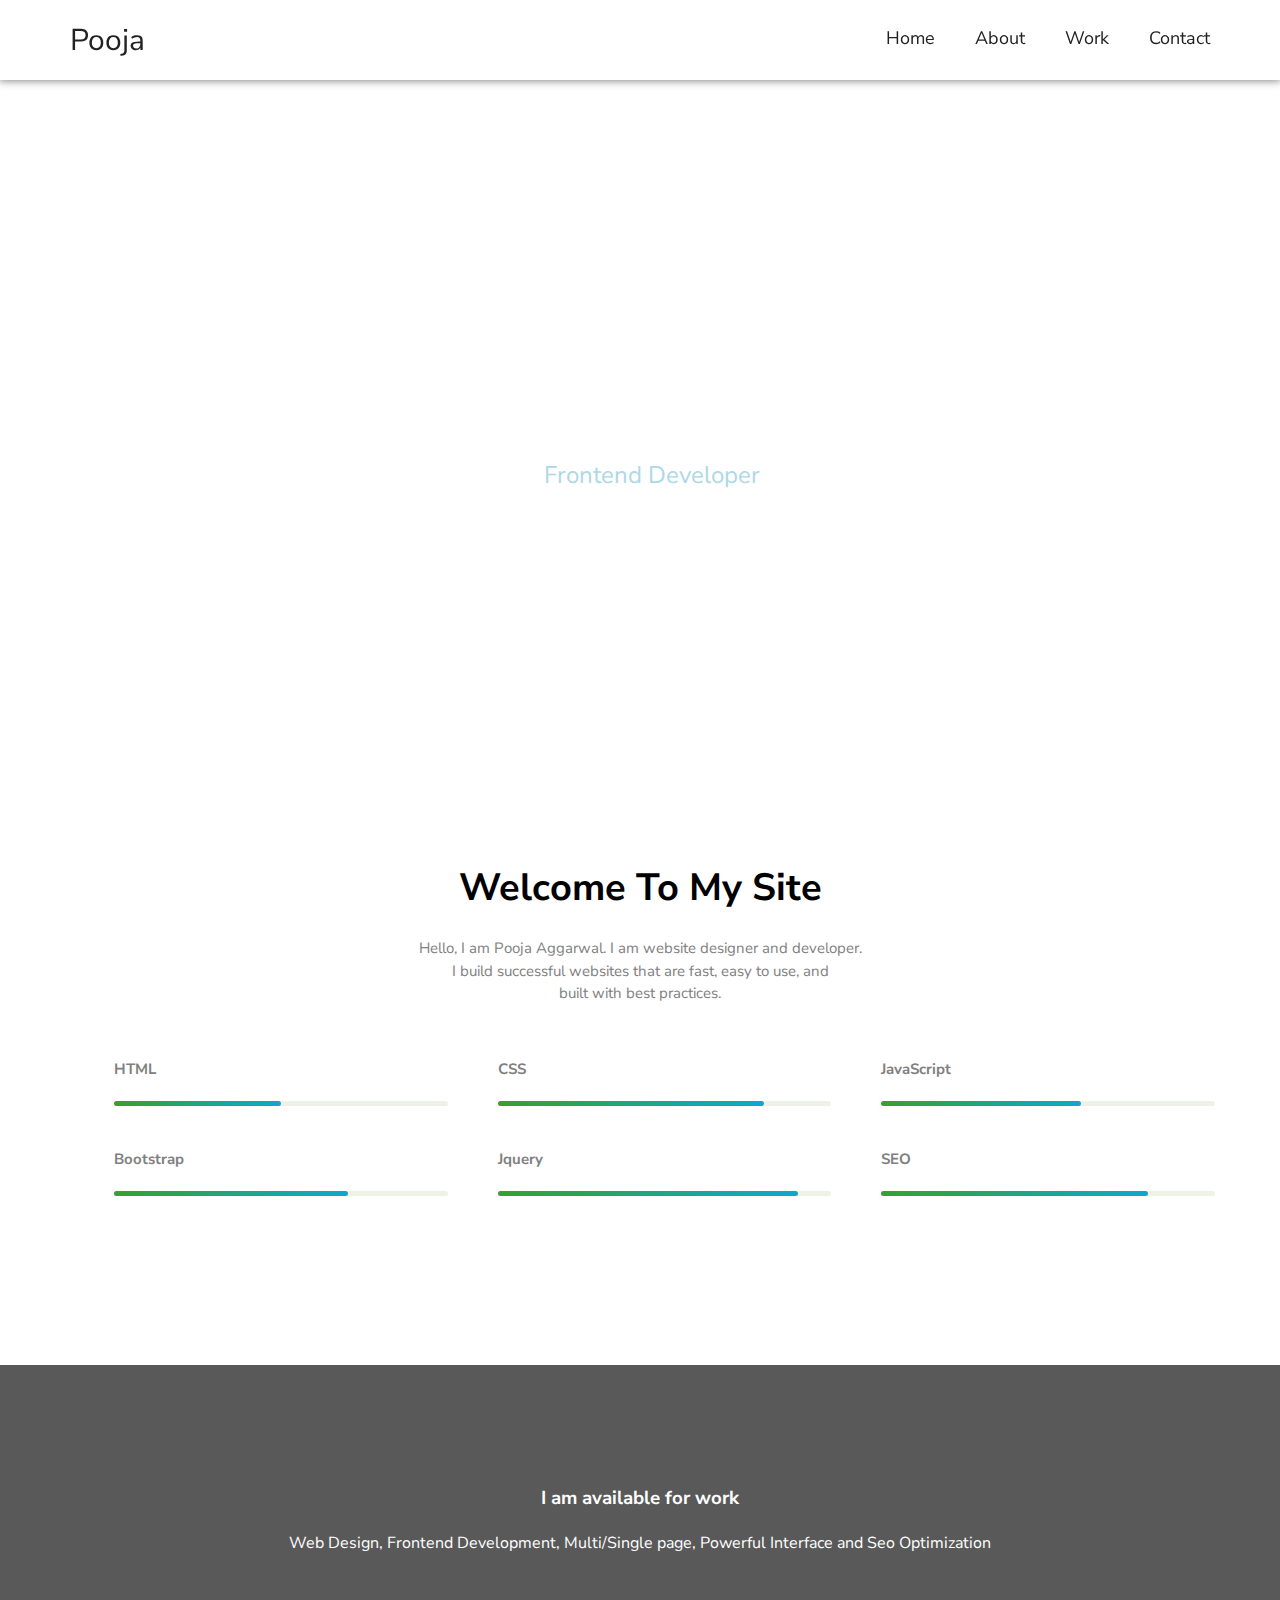
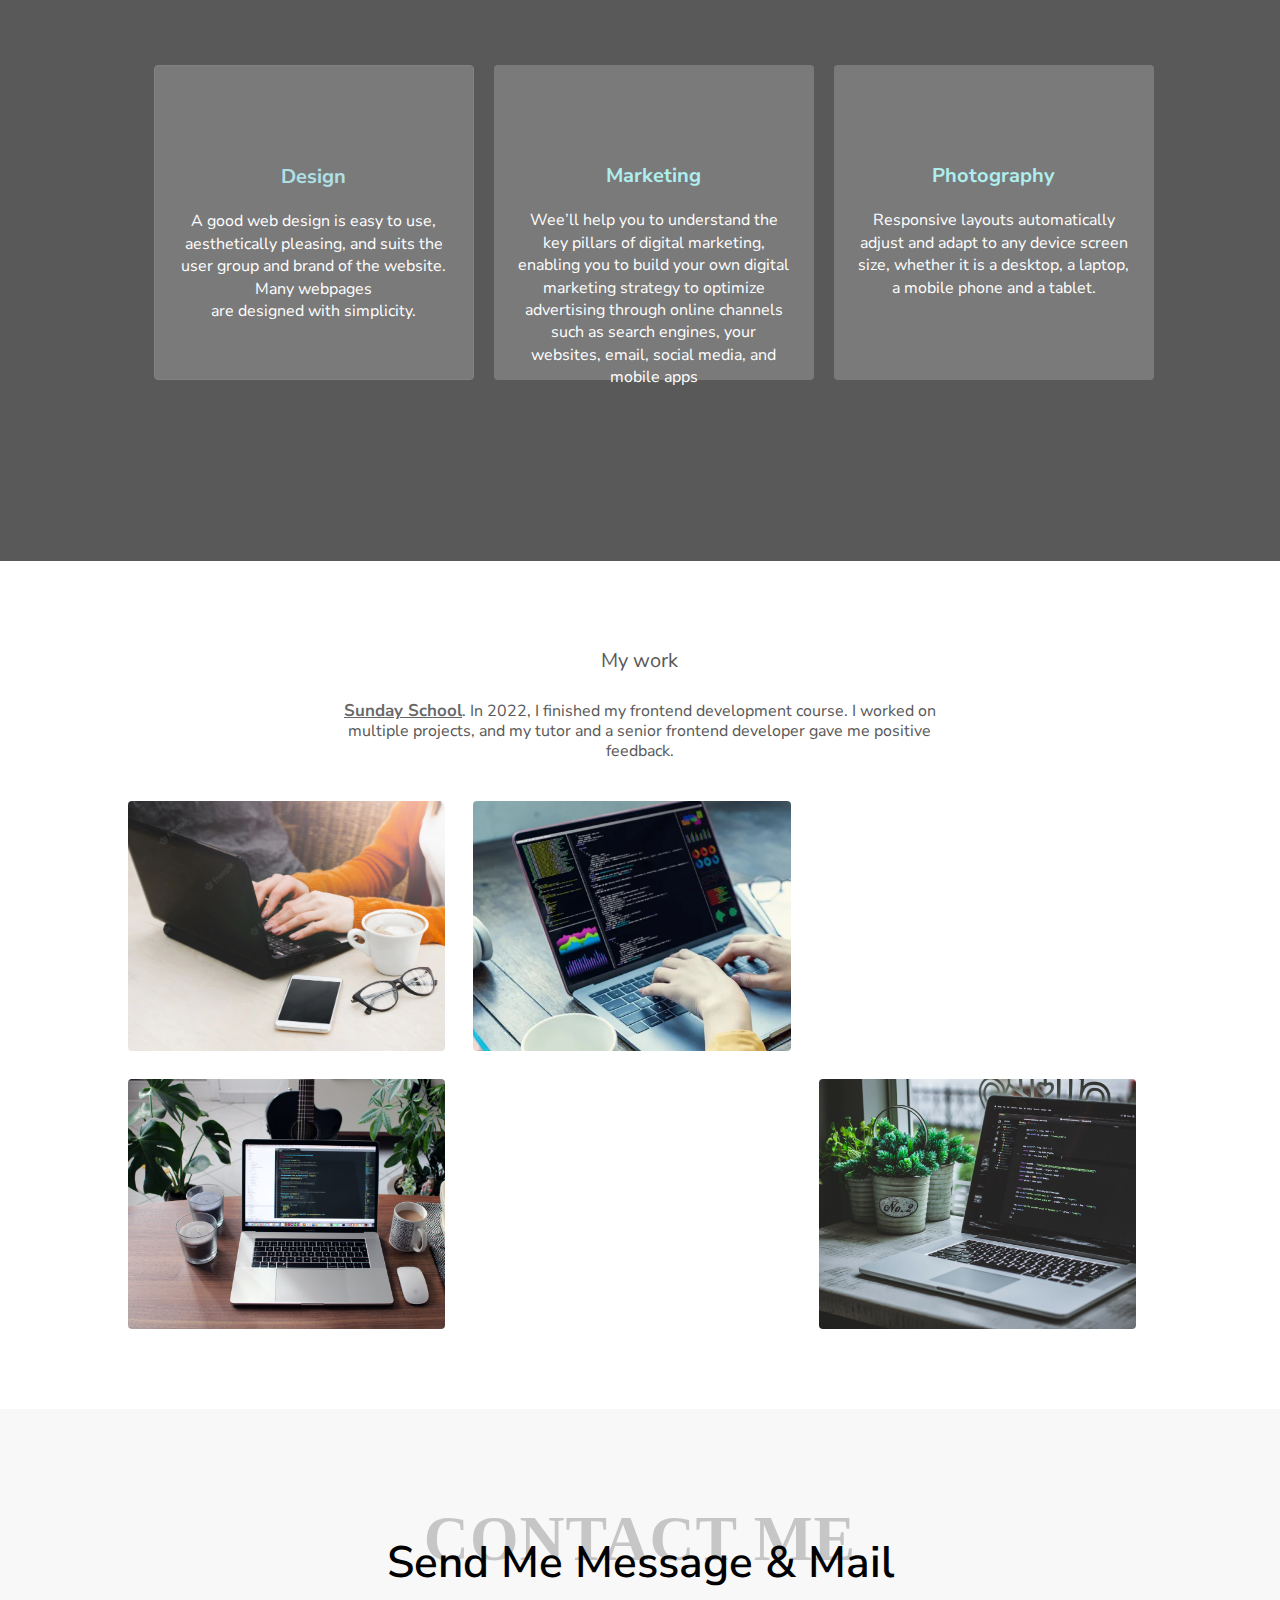
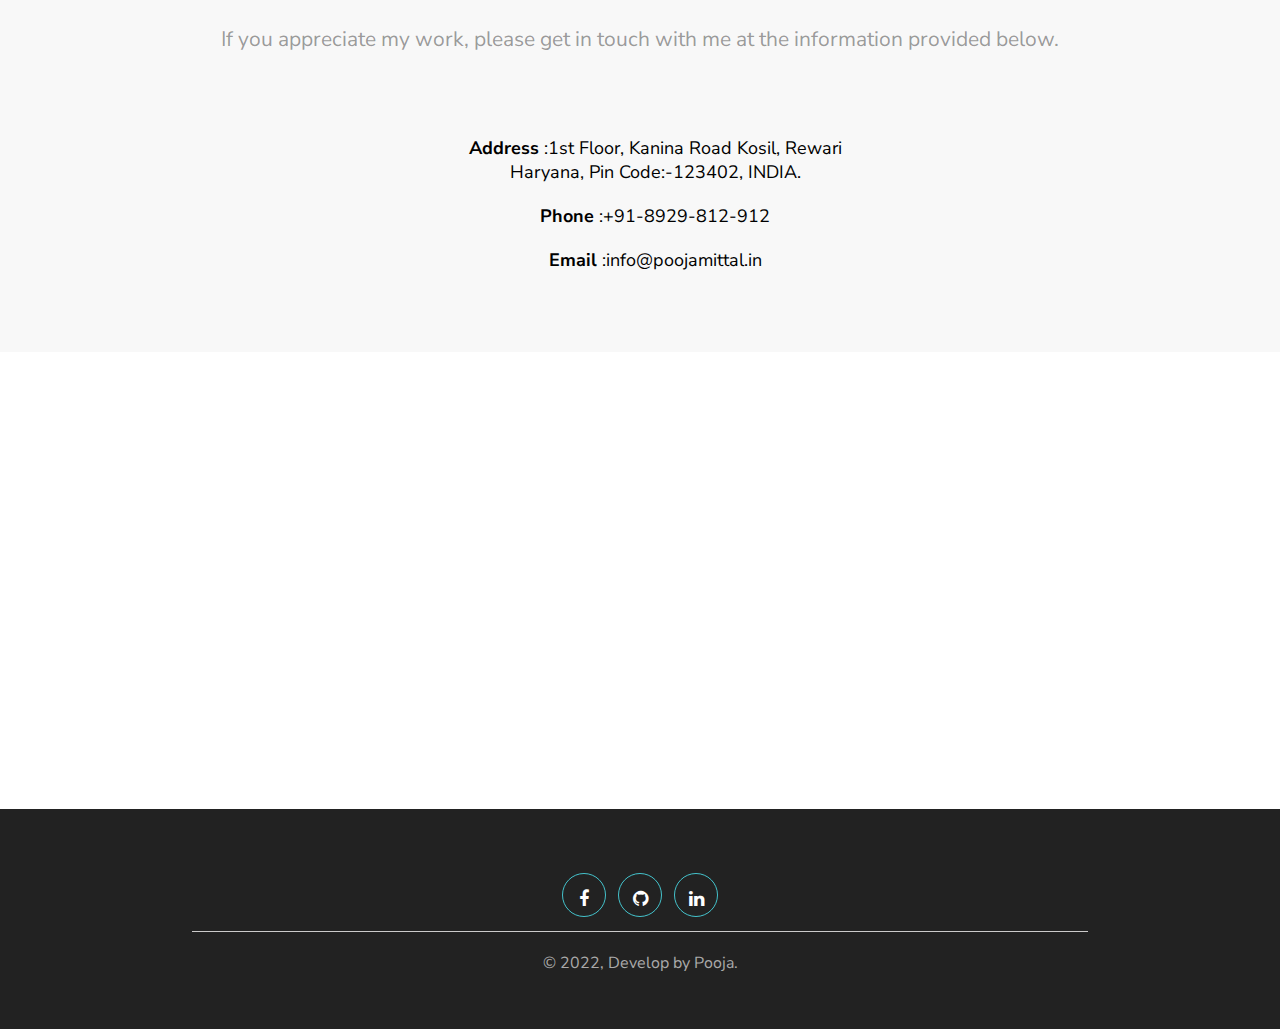
<file: index.html>
<!DOCTYPE html>
<html>

<head>
   <title>Pooja Mittal - The Frontend Developer</title>
   <meta charset="UTF-8">
   <meta name="viewport" content="width=device-width, initial-scale=1">
   <link rel="stylesheet" type="text/css" href="style.css">
   <link rel="preconnect" href="https://fonts.googleapis.com">
   <link rel="preconnect" href="https://fonts.gstatic.com" crossorigin>
   <link href="https://fonts.googleapis.com/css2?family=Nunito+Sans:wght@200;300;400;600;700;800;900&display=swap"
      rel="stylesheet">
   <link rel="stylesheet" href="https://cdnjs.cloudflare.com/ajax/libs/font-awesome/4.7.0/css/font-awesome.min.css">
</head>

<body>

     <div class="mobile_menu">

               <ul>
                     <li><a href="#home" class="active">Home</a></li>
                     <li><a href="#about" class="active">About</a></li>
                     <li><a href="#work" class="active">Work</a></li>
                     <li><a href="#contact" class="active">Contact</a></li>
                  </ul>
</div>

   <div class="outer" id="home">
      <div class="banner">
         <div class="border">
            <div class="logo">
               <a href="index.html">Pooja</a>
            </div>
            <div class="section">
               <div class="menu">

               <ul>
                     <li><a href="#home" class="active">Home</a></li>
                     <li><a href="#about" class="active">About</a></li>
                     <li><a href="#work" class="active">Work</a></li>
                     <li><a href="#contact" class="active">Contact</a></li>
                  </ul>
                 
               </div>
            </div>
         </div>
         <div class="row">

            <div class="col">
               <div class="top_name">Hello, I'm Pooja</div>
               <div class="developer1">A <span class="color">Frontend Developer</span></div>
            </div>
         </div>
      </div>

      <div class="about" id="about">
         <div class="site">
            <h1>Welcome To My Site</h1>
            <p>Hello, I am Pooja Aggarwal. I am website designer and developer.<br /> I build successful websites that
               are fast, easy to use, and <br />built with best practices.
            </p>
         </div>
         <div class="skills">
            <div class="skills1">
               <h4>HTML</h4>
               <div class="my-design">
                  <div class="my-design-progress"></div>
               </div>
            </div>
            <div class="skills2">
               <h4>CSS</h4>
               <div class="my_marketing">
                  <div class="my-marketing-progress"></div>
               </div>
            </div>
            <div class="skills3">
               <h4>JavaScript</h4>
               <div class="my_photography">
                  <div class="my-photography-progress"></div>
               </div>
            </div>
            <div class="skills4">
               <h4>Bootstrap</h4>
               <div class="my_branding">
                  <div class="my-branding-progress"></div>
               </div>
            </div>
            <div class="skills5">
               <h4>Jquery</h4>
               <div class="my_development">
                  <div class="my-development-progress"></div>
               </div>
            </div>
            <div class="skills6">
               <h4>SEO</h4>
               <div class="my_skills">
                  <div class="my-skills-progress"></div>
               </div>
            </div>
         </div>
      </div>

      <div class="background_img">
         <div class="container">
            <div class="available">
               <h3>I am available for work</h3>
               <p>Web Design, Frontend Development, Multi/Single page, Powerful Interface and Seo Optimization</p>
            </div>
            <div class="vestibulum">
               <div class="three_gride">
                  <div class="colum">
                  </div>
                  <h4>Design</h4>
                  <div class="col2">A good web design is easy to use,<br />aesthetically pleasing, and suits the user
                     group and brand of the website. Many webpages <br />are designed with simplicity.
                  </div>
               </div>
            </div>
            <div class="vestibulum2">
               <div class="three_gride">
                  <div class="logo1">
                  </div>
                  <h2>Marketing</h2>
                  <div class="col2">Wee’ll help you to understand the key pillars of digital marketing, enabling you to
                     build your own digital marketing strategy to optimize advertising through online channels such as
                     search engines, your websites, email, social media, and mobile apps
                  </div>
               </div>
            </div>
            <div class="vestibulum3">
               <div class="three_gride">
                  <div class="logo1">
                  </div>
                  <h5>Photography</h5>
                  <div class="col3">Responsive layouts automatically adjust and adapt to any device screen size, whether
                     it is a desktop, a laptop, a mobile phone and a tablet.
                  </div>
               </div>
            </div>
         </div>
      </div>


      <div class="work" id="work">
         <div class="all-project-block">
            <div class="main-heading">

               <div class="tablete"><span class="nulla"> My work </span><br /><br /> <a href="https://www.sundayschool.co.in/" target="blank" style="color: rgba(0, 0, 0, 0.6);text-decoration: underline; font-size: 17px;"><b>Sunday School</b></a>. In 2022, I finished my frontend development course. I worked on multiple projects, and my tutor and a senior frontend developer gave me positive feedback.</div>
            </div>
            <div class="laptop_img">
            </div>
            <div class="laptop_img2">
            </div>
            <div class="laptop_img3">
            </div>
            <div class="book">
            </div>
            <div class="book1">
            </div>
            <div class="book2">
            </div>
         </div>
      </div>

      <div class="contact" id="contact">
         <div class="shadow">CONTACT ME</div>

         <div class="bold_text">Send Me Message & Mail</div>

         <div class="description">If you appreciate my work, please get in touch with me at the information provided
            below.</div>

         <div class="contact1">
            <div class="bold_address">Address<span style="font-weight: 400;"> :1st Floor, Kanina Road Kosil,
                  Rewari<br />
                  Haryana, Pin Code:-123402, INDIA.</span></div>
            <div class="bold_address">Phone<span style="font-weight: 400;"> :+91-8929-812-912</span></div>
            <div class="bold_address">Email<span style="font-weight: 400;"> :info@poojamittal.in</span></div>

         </div>
      </div>

      <div class="map">
         <iframe
            src="https://www.google.com/maps/embed?pb=!1m18!1m12!1m3!1d28130.17943485648!2d76.61997525!3d28.1990345!2m3!1f0!2f0!3f0!3m2!1i1024!2i768!4f13.1!3m3!1m2!1s0x390d50719ae37551%3A0xe4c45afc4faedcee!2sRewari%2C%20Haryana%20123401!5e0!3m2!1sen!2sin!4v1665388183668!5m2!1sen!2sin"
            width="100%" height="455" style="border:0;" allowfullscreen="" loading="lazy"
            referrerpolicy="no-referrer-when-downgrade"></iframe>
      </div>

      <div class="footar2">
         <div class="social_icon2">
            <div class="social">
                           
            <a href="https://www.facebook.com/poojaggarwal2000"><i class="fa fa-facebook" aria-hidden="true"></i></a> 
            </div>
            <div class="social">

            <a href="https://github.com/pooja062000?tab=repositories"><i class="fa fa-github" aria-hidden="true"></i></a> 
           </div>
            <div class="social">
                       <a href=" https://www.linkedin.com/in/pooja-aggarwal-987366255/"><i class="fa fa-linkedin" aria-hidden="true"></i></a>
            </div>
            <br />
            <div class="mid_line">
            </div>
            <div class="bottom_text">© 2022, Develop by Pooja.</div>
            </div>
         </div>
      </div>
   </body>
   </html>
</file>
<file: style.css>
* {
	margin: 0;
	padding: 0;
	box-sizing: border-box;
}

body {
	font-family: 'Nunito Sans', sans-serif;
}

.about_button {
	background: #35a22c;
	padding: 13px 30px;
	color: #fff;
	font-size: 16px;
	text-transform: capitalize;
	border-radius: 5px;
}

.about_button:hover {
	color: yellow;
}

.outer {
	width: 100%;
	/*height: 5000px;*/
	/*border: 6px solid red;*/
}

.banner {
	width: 100%;
	height: 80vh;
	float: left;
	/*border: 4px solid green;*/
	background-image: url('https://images.unsplash.com/photo-1503945438517-f65904a52ce6?ixlib=rb-4.0.3&ixid=MnwxMjA3fDB8MHxwaG90by1wYWdlfHx8fGVufDB8fHx8&auto=format&fit=crop&w=870&q=80');
	background-size: cover;
	background-position: center;
	display: flex;
	align-items: center;
}

.border {
	width: 100%;
	height: 80px;
	/* margin-top: 20px; */
	/*border: 2px solid red;*/
	background-color: white;
	color: black;
	position: fixed;
	top: 0;
	z-index: 1;
	box-shadow: 0px 0px 8px 1px #888888;
	padding: 0 50px;
}

.border a {
	color: #222222;
}

.menu ul {
	float: right;
}

.logo {
	width: 50%;
	height: 80px;
	float: left;
	margin: 0 auto;
	font-size: 30px;
	padding-top: 20px;
	padding-left: 20px;
	color: white;
	/*border: 3px solid blue;*/
}

.section {
	width: 50%;
	height: 80px;
	float: left;
	/*border: 3px solid white;*/
}

.menu {
	margin: 0 auto;
	font-size: 18px;
	padding-left: 120px;
	padding-top: 16px;
}


ul {
	list-style-type: none;
}

li {
	float: left;
	padding: 10px 20px;
}

a {
	color: white;
	text-decoration: none;
}

a:hover {
	color: green;
}

.top_name {
	color: white;
	font-size: 56px;
	text-align: center;
	padding-top: 40px;
	font-weight: 700;
}

.color {
	color: lightblue;
}

.row {
	width: 100%;
	height: 220px;
	/* margin-top: 200px; */
	/*border: 2px solid blue;*/
}


.col {
	width: 60%;
	height: 217px;
	margin: 0 auto;
	/*border: 2px solid brown;*/
}

.developer1 {
	color: white;
	font-size: 24px;
	text-align: center;
	padding-top: 40px;
}

.about {
	width: 100%;
	/* height: 358px; */
	float: left;
	/*border: 2px solid blue;*/
	margin-top: 90px;
	margin-bottom: 90px;
}

.site {
	width: 60%;
	height: 137px;
	/*border: 2px solid blue;*/
	margin: 0 auto;
}

.site h1 {
	text-align: center;
	font-size: 38px;
}

.site p {
	text-align: center;
	padding-top: 24px;
	color: gray;
	font-size: 15px;
	line-height: 1.5;
}

.skills {
	width: 90%;
	height: 236.4px;
	margin: 0 auto;
	margin-top: 40px;
}

.skills1 {
	width: 33.3%;
	height: 90px;
	float: left;
	padding-left: 50px;
	/*border: 2px solid red;*/
}

.my-design {
	width: 100%;
	height: 5px;
	margin-top: 22px;
	border-radius: 15px;
	background: linear-gradient(to right, #EEF2E6, #EEF2E6);
	/*border: 1px solid blue;*/
}

.my-design-progress {
	width: 50%;
	height: 5px;
	background: linear-gradient(to right, #35a22c 0%, #0ea8cf 100%);
	border-radius: 15px;
}

.skills1 h4 {
	margin-top: 20px;
	font-size: 15px;
	color: gray;
}

.skills2 {
	width: 33.3%;
	height: 90px;
	float: left;
	padding-left: 50px;
	/*border: 2px solid red;*/
}

.skills2 h4 {
	margin-top: 20px;
	font-size: 15px;
	color: gray;
}

.my_marketing {
	width: 100%;
	height: 5px;
	margin-top: 22px;
	border-radius: 15px;
	background: linear-gradient(to right, #EEF2E6, #EEF2E6);
	/*border: 1px solid blue;*/
}

.my-marketing-progress {
	width: 80%;
	height: 5px;
	background: linear-gradient(to right, #35a22c 0%, #0ea8cf 100%);
	border-radius: 15px;
}

.skills3 {
	width: 33.3%;
	height: 90px;
	float: left;
	padding-left: 50px;
	/*border: 2px solid blue;*/
}

.skills h4 {
	margin-top: 20px;
	font-size: 15px;
	color: gray;
}

.my_photography {
	width: 100%;
	height: 5px;
	margin-top: 22px;
	border-radius: 15px;
	background: linear-gradient(to right, #EEF2E6, #EEF2E6);
	/*border: 1px solid blue;*/
}

.my-photography-progress {
	width: 60%;
	height: 5px;
	background: linear-gradient(to right, #35a22c 0%, #0ea8cf 100%);
	border-radius: 15px;

}

.skills4 {
	width: 33.3%;
	height: 90px;
	float: left;
	padding-left: 50px;
	/*border: 2px solid blue;*/
}

.skills4 h4 {
	margin-top: 20px;
	font-size: 15px;
	color: gray;
}

.my_branding {
	width: 100%;
	height: 5px;
	margin-top: 22px;
	border-radius: 15px;
	background: linear-gradient(to right, #EEF2E6, #EEF2E6);
	/*border: 1px solid blue;*/
}

.my-branding-progress {
	width: 70%;
	height: 5px;
	background: linear-gradient(to right, #35a22c 0%, #0ea8cf 100%);
	border-radius: 15px;
}

.skills5 {
	width: 33.3%;
	height: 90px;
	float: left;
	padding-left: 50px;
	/*border: 2px solid blue;*/
}

.skills5 h4 {
	margin-top: 20px;
	font-size: 15px;
	color: gray;
}

.my_development {
	width: 100%;
	height: 5px;
	margin-top: 22px;
	border-radius: 15px;
	background: linear-gradient(to right, #EEF2E6, #EEF2E6);
	/*border: 1px solid blue;*/
}

.my-development-progress {
	width: 90%;
	height: 5px;
	background: linear-gradient(to right, #35a22c 0%, #0ea8cf 100%);
	border-radius: 15px;
}


.skills6 {
	width: 33.3%;
	height: 90px;
	float: left;
	padding-left: 50px;
	/*border: 2px solid blue;*/
}

.skills6 h4 {
	margin-top: 20px;
	font-size: 15px;
	color: gray;
}

.my_skills {
	width: 100%;
	height: 5px;
	margin-top: 22px;
	border-radius: 15px;
	background: linear-gradient(to right, #EEF2E6, #EEF2E6);
	/*border: 1px solid blue;*/
}

.my-skills-progress {
	width: 80%;
	height: 5px;
	background: linear-gradient(to right, #35a22c 0%, #0ea8cf 100%);
	border-radius: 15px;

}

.background_img {
	width: 100%;
	height: 800px;
	margin-top: 10px;
	/*border: 2px solid brown;*/
	/* background-image: url('images/work-banner.jpg'); */
	background-size: cover;
	background-attachment: fixed;
	background-position: top;
	position: relative;
	z-index: 0;
}

.container {
	width: 100%;
	float: left;
	background-color: rgba(0, 0, 0, 0.65);
	height: 796px;
	/*border: 2px solid yellow;*/
}

.available {
	width: 60%;
	height: 110px;
	margin: 0 auto;
	/*border: 1px solid white;*/
	margin-top: 120px;
}

.available h3 {
	color: white;
	text-align: center;
}

.available p {
	color: white;
	text-align: center;
	padding-top: 20px;
	line-height: 1.6;
}

.vestibulum {
	width: 25%;
	height: 315px;
	float: left;
	border: 1px solid #828282;
	margin-left: 12%;
	margin-top: 70px;
	border-radius: 4px;
	background: rgba(255, 255, 255, 0.2);
}

.vestibulum:hover {
	background-color: black;
}

.vestibulum2:hover {
	background-color: black;
}

.vestibulum3:hover {
	background-color: black;
}

.three_gride {
	width: 85%;
	height: 260px;
	margin: 0 auto;
	margin-top: 27px;
	/*border: 1px solid orangered;*/
}

.colum {
	width: 25%;
	height: 40px;
	/*border: 1px solid red;*/
	margin: 0 auto;
}

.vestibulum h4 {
	/*width: 100%;*/
	/*height: 30px;*/
	margin: 0 auto;
	color: powderblue;
	text-align: center;
	margin-top: 30px;
	font-size: 20px;
	font-weight: 700;
}

.col2 {
	color: white;
	font-size: 16px;
	padding-top: 20px;
	text-align: center;
	line-height: 1.4;
}

.vestibulum2 {
	width: 25%;
	height: 315px;
	float: left;
	margin-top: 70px;
	/*border: 1px solid #828282;*/
	background: rgba(255, 255, 255, 0.2);
	margin-left: 20px;
	border-radius: 4px;
}

.logo1 {
	width: 25%;
	height: 40px;
	margin: 0 auto;
	/*border: 1px solid brown;*/
}

.vestibulum2 h2 {
	font-size: 20px;
	color: paleturquoise;
	margin-top: 30px;
	text-align: center;
	font-weight: 700;
}

.vestibulum3 {
	width: 25%;
	height: 315px;
	float: left;
	margin-top: 70px;
	background: rgba(255, 255, 255, 0.2);
	/*border: 1px solid #828282;*/
	border-radius: 4px;
	margin-left: 20px
}

.vestibulum3 h5 {
	font-size: 20px;
	color: paleturquoise;
	margin-top: 30px;
	text-align: center;
	font-weight: 700;
}

.col3 {
	color: white;
	font-size: 16px;
	padding-top: 20px;
	text-align: center;
	line-height: 1.4;
}

.work {
	width: 100%;
	/* height: 700px; */
	float: left;
	margin-top: 80px;
	margin-bottom: 80px;
	/*border: 2px solid navy;*/
}

.all-project-block {
	width: 80%;
	/* height: 900px; */
	/*float: left;*/
	/*background: red;*/
	margin: 0 auto;
}

.main-heading {
	width: 60%;
	/*float: left;*/
	height: 130px;
	margin: 0 auto;
	/*border: 2px solid paleturquoise;*/
}

.nulla{
	font-size: 20px;
	line-height: 40px;
	text-align: center;
}

.tablete{
	    font-size: 16px;
    	text-align: center;
    	line-height: 20px;
    	color: #585858;
	
}

.laptop_img {
	width: 31%;
	height: 250px;
	float: left;
	/*border: 1px solid olive;*/
	margin-top: 30px;
	background-image: url(images/photo1.webp);
	background-size: cover;
	background-position: center;
	border-radius: 4px;
}

.laptop_img2 {
	width: 31%;
	height: 250px;
	float: left;
	margin-top: 30px;
	/*border: 1px solid olive;*/
	background-image: url(images/laptop4.webp);
	background-size: cover;
	background-position: left;
	border-radius: 4px;
	margin-left: 28px;
	margin-right: 28px;
}


.laptop_img3 {
	width: 31%;
	height: 250px;
	float: left;
	margin-top: 30px;
	/*border: 1px solid olive;*/
	background-image: url(https://thumbs.dreamstime.com/b/female-hands-typing-laptop-keyboard-screen-table-flowers-phone-female-hands-typing-laptop-keyboard-screen-101452063.jpg);
	background-size: cover;
	background-position: center;
	border-radius: 4px;
}

.book {
	width: 31%;
	height: 250px;
	float: left;
	border-radius: 4px;
	/*border: 1px solid #828282;*/
	background-image: url(images/laptop.jpeg);
	background-size: cover;
	margin-top: 28px;
}

.book1 {
	width: 31%;
	height: 250px;
	float: left;
	/*border: 1px solid #828282;*/
	border-radius: 4px;
	background-image: url(https://media.istockphoto.com/photos/close-up-female-student-writing-down-notes-from-opened-textbook-picture-id1179756370?k=20&m=1179756370&s=612x612&w=0&h=BAlweO41QFKC8KbGNCUeI1jOAW9_EUtLR_8TAhq-6Is=);
	background-size: cover;
	background-position: center;
	margin-left: 28px;
	margin-right: 28px;
	margin-top: 28px;
}

.book2 {
	width: 31%;
	height: 250px;
	float: left;
	/*border: 1px solid #828282;*/
	border-radius: 4px;
	background-image: url(images/laptop1.jpeg);
	background-size: cover;
	background-position: center;
	margin-top: 28px;
}

.footar2 {
	width: 100%;
	/* height: 300px; */
	float: left;
	background: #222222;
	/*border: 2px solid orangered;*/
}


.social_icon2 {
	width: 70%;
	height: 170px;
	margin: 0 auto;
	margin-top: 50px;
	text-align: center;
	/*border: 1px solid red;*/
}



.footar1 {
	width: 100%;
	height: 300px;
	float: left;
	margin-top: 20px;
	background: #222222;
	/*border: 2px solid orangered;*/
}










.black_background {
	width: 100%;
	height: 270px;
	border: 2px solid brown;
	background: #222222;
}

.social:hover {
	background-color: #35a22ce0;
}

.social_icon {
	width: 40%;
	height: 190px;
	margin: 0 auto;
	margin-top: 40px;
	border: 1px solid #44c3cc;

}

.social {
	width: 44px;
	height: 44px;
	display: inline-block;
	color: white;
	text-align: center;
	padding-top: 8px;
	font-size: 18px;
	border: solid 1px rgba(255, 255, 255, 0.3);
	border-radius: 50px;
}

.my_website {
	text-align: center;
	color: #aaa;
	padding-top: 40px;
	font-size: 16px;
}

.border_line {
	width: 100%;
	margin-top: 40px;
	border-bottom: 1px solid rgb(204, 203, 203);

}

.laptop_banner {
	width: 100%;
	height: 200px;
	float: left;
	/*border: 2px solid red;*/
	background-image: linear-gradient(to right, rgba(42, 42, 42, 0.75), rgba(38, 40, 40, 0.79)), url(images/laptop9.jpg);
	background-size: cover;
	background-position: center;
}

.from_row {
	width: 100%;
	height: 504px;
	float: left;
	margin-top: 81px;
	/*border: 2px solid green;*/
}

.my_name1 {
	width: 71%;
	height: 500px;
	margin: 0 auto;
	/*border: 1px solid blue;*/
}

.box_container2 {
	width: 50%;
	float: left;
	height: 500px;
	/*border: 1px solid red;*/
}

.box_container3 {
	width: 50%;
	float: left;
	height: 500px;
	/*border: 1px solid red;*/
}

.phone_number {
	width: 90%;
	height: 70px;
	float: left;
	margin-top: 20px;
	background: #f5f5f5;
	/*border: 1px solid gray;*/
}

.phone_number h4 {
	font-size: 16px;
	padding-left: 50px;
	padding-top: 25px;
	color: #747474e0;
}

.map {
	width: 100%;
	float: left;
	height: 455px;
	margin-top: 2px;
	/*border: 2px solid navy;*/
}


.social_icon1 {
	width: 70%;
	height: 170px;
	margin: 0 auto;
	margin-top: 50px;
	text-align: center;
	/*border: 1px solid red;*/
}

.social {
	width: 44px;
	height: 44px;
	display: inline-block;
	border: 1px solid #44c3cc;
	border-radius: 50%;
	margin: 14px 4px;
	padding-top: 13px;
	color: #aaa;
}

.mid_line {
	width: 100%;
	margin-top: 20px;
	margin: 0 auto;
	border-bottom: 1px solid rgb(204, 203, 203);
}

.bottom_text {
	color: #aaa;
	margin-top: 20px;
}









.contact {
	width: 100%;
	/*height: 141vh;*/
	padding-bottom: 80px;
	clear: both;
	/*border: 1px solid black;*/
	clear: both;
    background: #f8f8f8;
}

.contact1 {
	width: 100%;
	/*height: 520px;*/
	margin-top: 30px;
	/*border: 1px solid orange;*/
	/*float: left;*/
	/* margin-bottom: 80px; */
}

.contact_me {
	color: #c3008b;
	font-size: 25px;
	padding-left: 30px;
	padding-top: 30px;
}

.bold_address {
	font-size: 18px;
	padding-left: 30px;
	padding-top: 20px;
	font-weight: 700;
	text-align: center;
}

.shadow {
	font-size: 3.9em;
	/*padding-left: 300px;*/
	text-align: center;
	padding-top: 30px;
	font-weight: 700;
	font-family: 'ZCOOL XiaoWei', serif;
	letter-spacing: 1px;
	color: rgba(0, 0, 0, 0.2);
	padding-top: 94px;
}

.bold_text {
	font-size: 44px;
	text-align: center;
	margin-top: -42px;
	font-weight: 600;
	/*letter-spacing: 1px;*/
	/*color: rgba(0, 0, 0, 0.2);*/
}

.description {
	width: 80%;
	margin: 0 auto;
	text-align: center;
	padding-top: 10px;
	font-size: 21px;
	color: rgba(0, 0, 0, 0.4);
	line-height: 33px;
	padding: 30px;
	/*border: 1px solid black;*/
}

@media screen and (min-width: 320px) and (max-width: 800px) {
	.section{
		display: none;
	}
.mobile_menu{
	width: 100%;
	background-color: rgba(0, 0, 0, 0.683);
	/*height: 50px;*/
	position: fixed;
	bottom: 0px;
	display: flex;
	align-items: center;
	background: gray;
	justify-content: center;
}
.mobile_menu ul{
	list-style-type: none;
}

.mobile_menu li{
	float: left;
	text-decoration: none;
	padding: 15px 14px;
}
.mobile_menu i{
	color: white;
}

.bottom_text{
			margin-top: 2px;

}

	.top_name{
		font-size: 26px;
	}
	.developer1 {
		font-size: 18px;
	}
	.logo{
		padding-left: 0;
	}
	.site{
		height: auto;
	}
	.skills1, .skills2, .skills3, .skills4, .skills5, .skills6{
		width: 100%;
	}
	.colum, .logo1{
		height: auto;
	}
	.vestibulum, .vestibulum2, .vestibulum3{
		width: 94%;
		margin-left: 10px;
		height: 215px;
	}
	.vestibulum2{
		height: 280px;
	}
	.available{
		height: auto;
	}
	.container{
		height: auto;
		padding-bottom: 20px;
	}
	.all-project-block{
		width: 100%;
		float: left;
	}
	.main-heading{
		width: 90%;
		height: auto;
	}
	.laptop_img, .laptop_img2, .laptop_img3, .book, .book1, .book2{
		width: 100%;
		padding: 0;
		margin-left: 0;
		margin-right: 0;
	}

}
</file>
